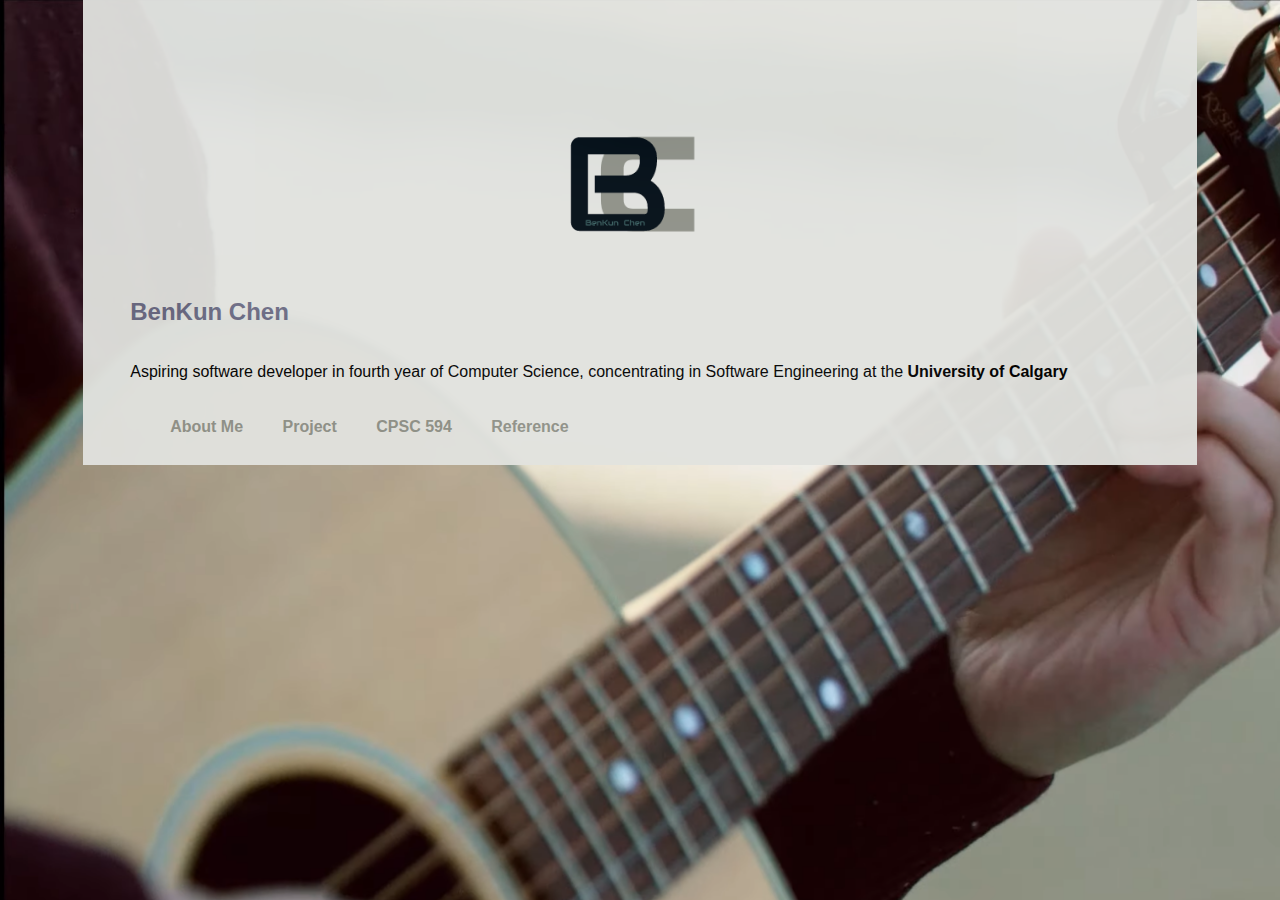
<file: index.htm>
<!DOCTYPE HTML>
<html lang="en">
    <head>
    <meta charset="utf-8">
    <meta name="description" content="A page for my personal online portfolio">
    <title>BenKun Chen</title>
    <link href="styles.css" rel="stylesheet" type="text/css">
    </head>
    
    <body>
    <p><img src="image/BC.png" alt="LOGO" class="center"></p>
    <h2>BenKun Chen</h2>
    <p>Aspiring software developer in fourth year of Computer Science, concentrating in Software Engineering at the <b>University of Calgary</b></p>
    <ul id="menu">
        <li><a href="aboutMe.htm" title="About me"><b>About Me</b></a></li>
        <li><a href="project.htm" title="Project"><b>Project</b></a></li>
        <li><a href="course.htm" title="Courses"><b>CPSC 594</b></a></li>
        <li><a href="reference.htm" title="Reference"><b>Reference</b></a></li>
    </ul>
        
    <script src="https://platform.linkedin.com/in.js" type="text/javascript">lang: en_US</script>
    <script type="IN/Share" data-url="https://www.linkedin.com"></script>
    
    
    
    </body>

</html>
</file>
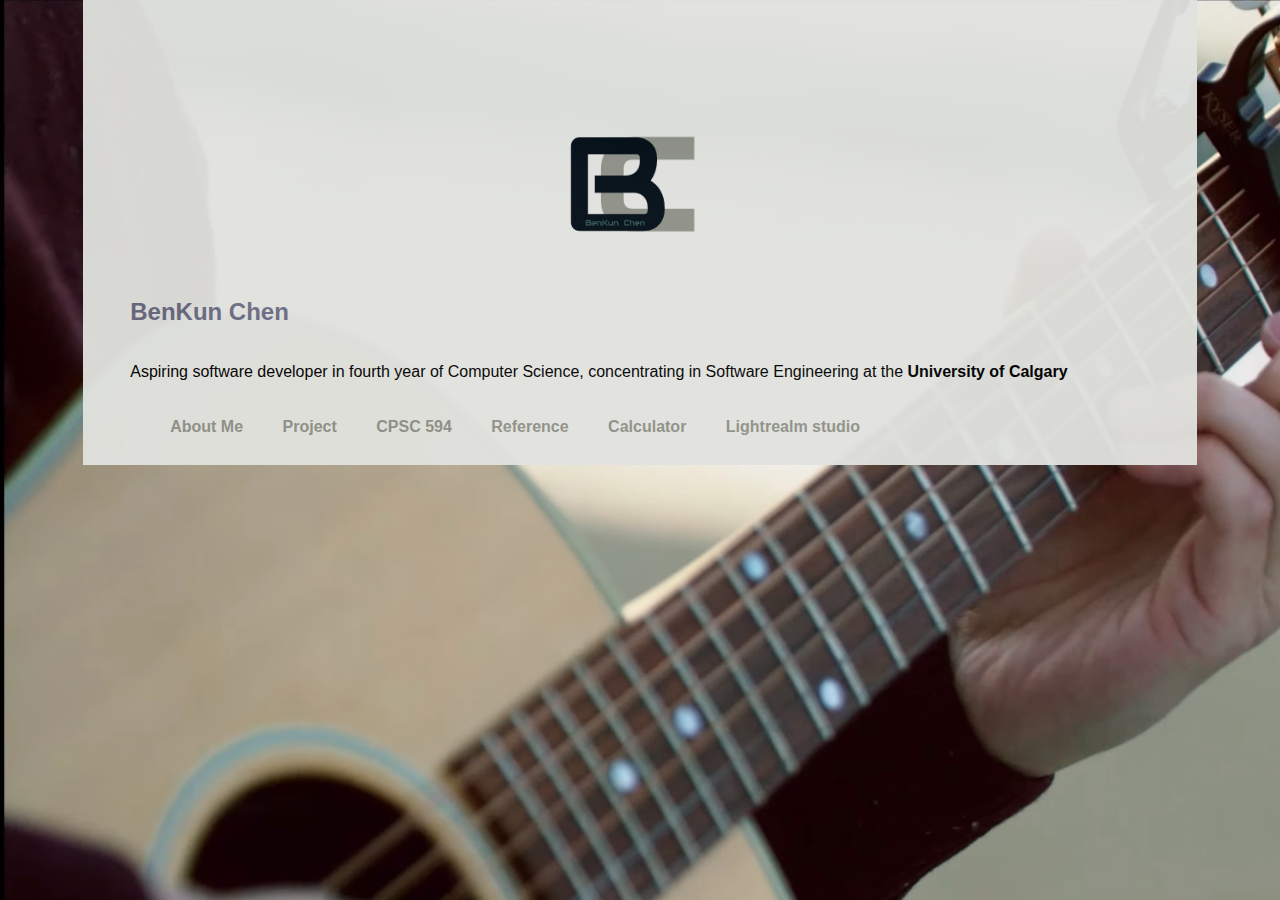
<file: index.html>
<!DOCTYPE HTML>
<html lang="en">
    <head>
    <meta charset="utf-8">
    <meta name="description" content="A page for my personal online portfolio">
    <title>BenKun Chen</title>
    <link rel="icon" type="image/png" href="image/titleLOGO.png" />
    <link href="styles.css" rel="stylesheet" type="text/css">
    </head>

    <body>
    <p><img src="image/BC.png" alt="LOGO" class="center"></p>
    <h2>BenKun Chen</h2>
    <p>Aspiring software developer in fourth year of Computer Science, concentrating in Software Engineering at the <b>University of Calgary</b></p>
    <ul id="menu">
        <li><a href="aboutMe.html" title="About me"><b>About Me</b></a></li>
        <li><a href="project.html" title="Project"><b>Project</b></a></li>
        <li><a href="course.html" title="Courses"><b>CPSC 594</b></a></li>
        <li><a href="reference.html" title="Reference"><b>Reference</b></a></li>
        <li><a href="calculator.html" title="calculator"><b>Calculator</b></a></li>
        <li><a href="lightrealm.html" title="Lightrealm"><b>Lightrealm studio</b></a></li>
    </ul>

    <script src="https://platform.linkedin.com/in.js" type="text/javascript">lang: en_US</script>
    <script type="IN/Share" data-url="https://softMonkeys.github.io"></script>

    <div id="fb-root"></div>
    <script>(function(d, s, id) {
      var js, fjs = d.getElementsByTagName(s)[0];
      if (d.getElementById(id)) return;
      js = d.createElement(s); js.id = id;
      js.src = 'https://connect.facebook.net/en_GB/sdk.js#xfbml=1&version=v3.2';
      fjs.parentNode.insertBefore(js, fjs);
    }(document, 'script', 'facebook-jssdk'));</script>
    <div class="fb-like" data-href="https:softMonkeys.github.io" data-layout="standard" data-action="like" data-size="small" data-show-faces="true" data-share="true"></div>



    </body>

</html>
</file>
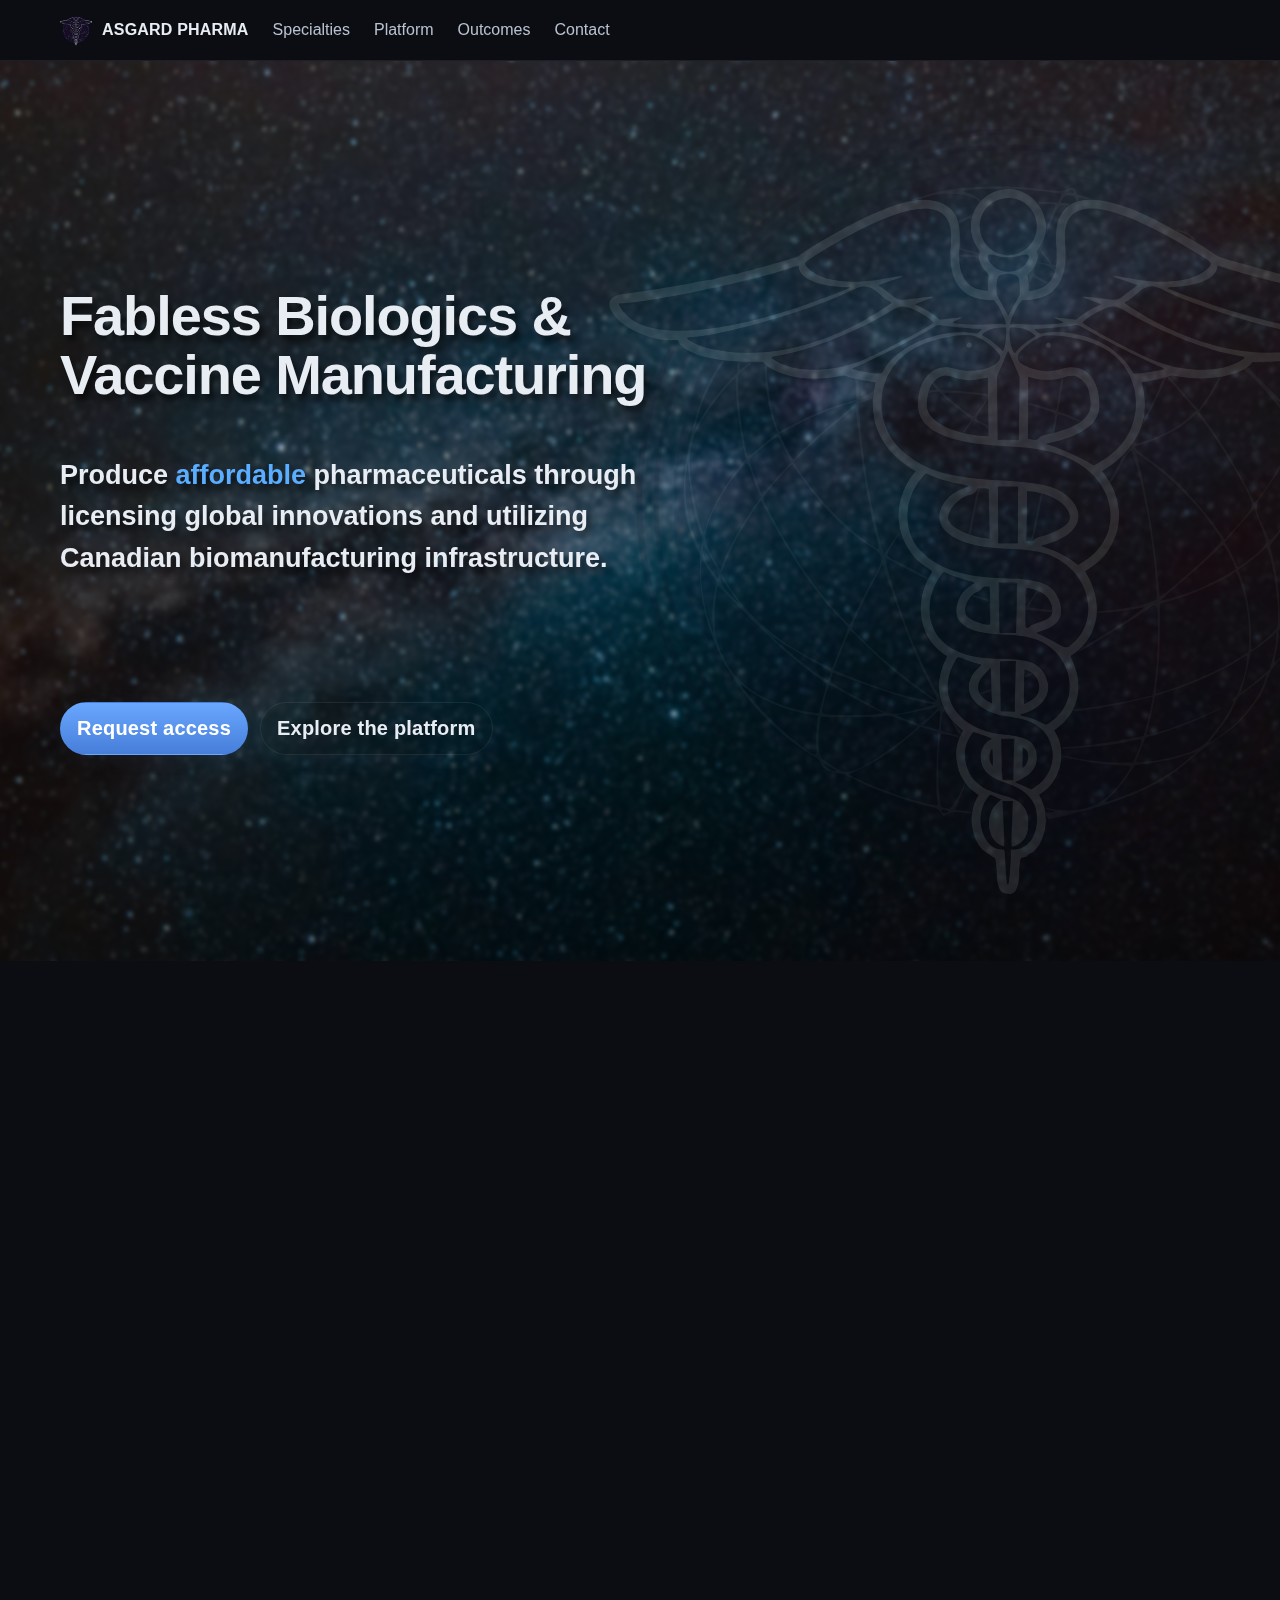
<file: asgardPharma.html>
<!DOCTYPE html>
<html lang="en">
  <head>
    <meta charset="utf-8" />
    <meta
      name="viewport"
      content="width=device-width, initial-scale=1"
    />
    <title>ASGARD PHARMA</title>
    <meta
      name="description"
      content="Fabless Biologics & Vaccine Manufacturing"
    />
    <link
      rel="icon"
      href="img/logo.svg"
    />
    <link
      rel="preconnect"
      href="https://fonts.gstatic.com"
      crossorigin
    />
    <link
      href="https://fonts.googleapis.com/css2?family=Inter:wght@400;500;600;700;800&display=swap"
      rel="stylesheet"
    />
    <link
      rel="stylesheet"
      href="css/asPharmaStyles.css"
    />
  </head>

  <body>
    <!-- Header -->
    <header class="site-header">
      <div class="container header__inner">
        <a
          class="brand"
          href="/"
        >
          <img
            src="img/logo.svg"
            alt="ASGARD PHARMA"
            class="brand__logo"
          />
          <span class="brand__name">ASGARD PHARMA</span>
        </a>

        <!-- Mobile nav toggle (no JS) -->
        <input
          type="checkbox"
          id="nav-toggle"
          class="nav-toggle"
          aria-label="Toggle navigation"
        />
        <label
          class="nav-toggle__btn"
          for="nav-toggle"
          aria-hidden="true"
        >
          <span></span><span></span><span></span>
        </label>

        <nav class="nav">
          <ul class="nav__list">
            <li><a href="#specialties">Specialties</a></li>
            <li><a href="#features">Platform</a></li>
            <li><a href="#proof">Outcomes</a></li>
            <li><a href="#contact">Contact</a></li>
          </ul>
          <!-- <div class="nav__cta">
            <a
              class="btn btn--ghost"
              href="#demo"
              >Book a demo</a
            >
            <a
              class="btn btn--primary"
              href="#contact"
              >Get started</a
            >
          </div> -->
        </nav>
      </div>
    </header>

    <!-- Hero -->
    <section class="hero">
      <div class="container hero__inner">
        <div class="hero__copy">
          <h1>Fabless Biologics & Vaccine Manufacturing</h1>
          <p class="lead">
            Produce <span class="highlight">affordable</span> pharmaceuticals through licensing global innovations and
            utilizing Canadian biomanufacturing infrastructure.
          </p>
          <div class="hero__actions">
            <a
              class="btn btn--primary"
              href="#contact"
              >Request access</a
            >
            <a
              class="btn btn--ghost"
              href="#features"
              >Explore the platform</a
            >
          </div>
        </div>
      </div>
    </section>

    <!-- Our Mission -->
    <section
      id="mission"
      class="section section--alt reveal"
    >
      <div class="container mission">
        <header class="section__head">
          <h2>About Us</h2>
          <p class="mission__text">
            Since 2024, Asgard Pharmaceuticals is a Canadian venture focused on licensing innovative vaccines and
            biologic therapeutics developed abroad, and bringing them to market in Canada. Our mission is to delivery
            affordable vaccines and biologics to Canadians by leveraging domestic manufacturing capabilities and AI
            systems.
            <br /><br />
            We aim to challenge the dominance of foreign multinationals and "Big Pharma" by reducing the burden of high
            cost vaccines on the taxpayer. The COVID-19 pandemic highlighted the decades-long decline in Canada's
            domestic biopharmaceutical capacity, creating a critical need to rebuild our national self-sufficiency in
            this vital sector. By reinvesting in Canada's national healthcare sovereignty, our vision is to become
            Canada's first agile, cost-efficient bridge for licensing, developing, and commercializing foreign
            intellectual property innovations.
          </p>
        </header>

        <div class="cards cards--grid-2">
          <article class="card">
            <h3 class="card__title">Affordability</h3>
            <p class="card__text">
              We aim to challenge the dominance of US
              <span class="highlight">"Big Pharma"</span>
              by reducing the burden of high cost vaccines & biologics on the Canadian taxpayer through leveraging
              domestic manufacturing capabilities.
            </p>
          </article>

          <article class="card">
            <h3 class="card__title">Our vision</h3>
            <p class="card__text">
              Become Canada's first agile, cost-efficient bridge for licensing, developing, and commercializing
              innovative foreign intellectual property in large molecule pharmaceuticals.
            </p>
          </article>
        </div>
      </div>
    </section>

    <!-- History -->
    <section
      id="history"
      class="section section--alt reveal histy-section"
    >
      <div class="container">
        <header class="section__head">
          <h2>History</h2>
          <p>Canada was <strong class="highlight">once a leader</strong> in public vaccine manufacturing</p>
        </header>
        <div class="history">
          <!-- Left: Text -->
          <div class="history__content">
            <ul class="history__points">
              <li>
                <span class="bullet">➤</span>
                In 1914, Connaught Labs produced antitoxins as a
                <strong class="highlight">public, not-for-profit institute</strong>
                tied to the University of Toronto
              </li>
              <li>
                <span class="bullet">➤</span>
                But by the 1990s,
                <strong class="highlight">privatization and foreign acquisitions</strong>
                (Connaught → Sanofi, Armand Frappier → GSK) dismantled our domestic capacity, leaving Canada
                <strong class="highlight">exposed</strong>
                during COVID 19
              </li>
              <li>
                <span class="bullet">➤</span>
                In response, the federal government invested $1.2B in the Biologics Manufacturing Centre (BMC) — which
                today
                <strong class="highlight">exposed</strong>
                , with only one confirmed partner
              </li>
            </ul>
          </div>

          <!-- Right: Images -->
          <div class="history__gallery">
            <div class="history__grid">
              <img
                src="img/history/history1.png"
                alt="History 1"
              />

              <img
                src="img/history/history3.png"
                alt="History 3"
              />
              <img
                src="img/history/history4.png"
                alt="History 4"
              />
              <img
                src="img/history/history2.png"
                alt="History 2"
              />
            </div>
          </div>
        </div>
      </div>
    </section>

    <!-- Problems highlights -->
    <section
      id="problemsAndSolution"
      class="section section--alt reveal"
    >
      <div class="container">
        <header class="section__head">
          <h2>Problem</h2>
          <p>Essential medicines in Canada are expensive, delayed, and dangerously dependent on foreign control.</p>
        </header>

        <div class="featuresFour">
          <div class="flip-card featureProblem">
            <div class="flip-card-inner">
              <div class="flip-card-front">
                <!-- Front content here -->
                <h3>Cost</h3>
              </div>
              <div class="flip-card-back">
                <!-- Back content here -->
                <p>
                  Even with public and private coverage, patients still pay high out-of-pocket costs—while taxpayers
                  foot inflated bills driven by pharma pricing power.
                </p>
              </div>
            </div>
          </div>

          <div class="flip-card featureProblem">
            <div class="flip-card-inner">
              <div class="flip-card-front">
                <!-- Front content here -->
                <h3>Fragile Health Sovereignty</h3>
              </div>
              <div class="flip-card-back">
                <!-- Back content here -->
                <p>Canada relies on foreign pharma giants, with little control over supply, pricing, or production.</p>
              </div>
            </div>
          </div>

          <div class="flip-card featureProblem">
            <div class="flip-card-inner">
              <div class="flip-card-front">
                <!-- Front content here -->
                <h3>Vulnerable Supply Chains</h3>
              </div>
              <div class="flip-card-back">
                <!-- Back content here -->
                <p>
                  Pandemics and geopolitics have exposed our inability to produce critical medicines when it matters
                  most.
                </p>
              </div>
            </div>
          </div>

          <div class="flip-card featureProblem">
            <div class="flip-card-inner">
              <div class="flip-card-front">
                <!-- Front content here -->
                <h3>Innovation Bottleneck</h3>
              </div>
              <div class="flip-card-back">
                <!-- Back content here -->
                <p>
                  Cutting-edge therapies abroad are delayed or unavailable in Canada due to lack of domestic licensing
                  and trial pathways.
                </p>
              </div>
            </div>
          </div>
        </div>

        <br />
        <br />

        <header class="section__head">
          <h2>Solution</h2>
        </header>

        <div class="featuresFour">
          <div class="flip-card featureSolution">
            <div class="flip-card-inner">
              <div class="flip-card-front">
                <!-- Front content here -->
                <h3>Rebuild Domestic Biotech</h3>
              </div>
              <div class="flip-card-back">
                <!-- Back content here -->
                <p>
                  License late-phase global innovations and invest in Canadian-led development and commercialization,
                  building a resilient domestic pipeline.
                </p>
              </div>
            </div>
          </div>

          <div class="flip-card featureSolution">
            <div class="flip-card-inner">
              <div class="flip-card-front">
                <!-- Front content here -->
                <h3>Deploy Idle Capacity</h3>
              </div>
              <div class="flip-card-back">
                <!-- Back content here -->
                <p>Facilities like the Biologics Manufacturing Centre (BMC) represent untapped national capacity.</p>
              </div>
            </div>
          </div>

          <div class="flip-card featureSolution">
            <div class="flip-card-inner">
              <div class="flip-card-front">
                <!-- Front content here -->
                <h3>Slash Patient & Public Costs</h3>
              </div>
              <div class="flip-card-back">
                <!-- Back content here -->
                <p>
                  Avoid traditional R&D overhead and global distribution markups to offer affordable, locally made
                  biologics for both patients and healthcare systems.
                </p>
              </div>
            </div>
          </div>

          <div class="flip-card featureSolution">
            <div class="flip-card-inner">
              <div class="flip-card-front">
                <!-- Front content here -->
                <h3>Eliminate Price Gouging</h3>
              </div>
              <div class="flip-card-back">
                <!-- Back content here -->
                <p>
                  Minimizing cost allows minimizing excessive markups to patients while still offering high-quality
                  medicines.
                </p>
              </div>
            </div>
          </div>
        </div>
      </div>
    </section>

    <!-- Core Values -->
    <section
      id="core-values"
      class="section section--alt reveal core-values"
    >
      <div class="container core-values__inner">
        <div class="proof__stat">
          <div class="stat__value">Core Values</div>
          <div class="stat__label">
            deliberately rejecting the gatekeeping of life-saving therapies seen in traditional pharma.
          </div>
        </div>

        <div>
          <div>
            <p>
              If drug development is supported by taxpayer dollars, then the
              <span class="highlight">public deserves access</span> to its rewards—not just private shareholders.
            </p>
            <p>We believe that <span class="highlight">public funding should yield public returns.</span></p>
            <p>
              We believe in a resilient, self-sufficient Canadian pharmaceutical system,
              <span class="highlight">free of foreign interference</span>, ready for pandemics and supply chain shocks.
            </p>
          </div>
        </div>
      </div>
    </section>

    <!-- Outcomes / proof -->
    <section
      id="proof"
      class="section section--alt reveal"
    >
      <div class="container proof">
        <div class="proof__stat">
          <div class="stat__value">-32%</div>
          <div class="stat__label">no-show rate</div>
        </div>
        <div class="proof__stat">
          <div class="stat__value">+18%</div>
          <div class="stat__label">throughput</div>
        </div>
        <div class="proof__stat">
          <div class="stat__value">95%</div>
          <div class="stat__label">patient satisfaction</div>
        </div>
      </div>
    </section>

    <!-- CTA -->
    <section
      id="demo"
      class="cta reveal"
    >
      <div class="container cta__inner">
        <h2>See it in action</h2>
        <p>Get a personalized walkthrough for your specialty.</p>
        <a
          class="btn btn--primary btn--lg"
          href="#contact"
          >Book a demo</a
        >
      </div>
    </section>

    <!-- Footer -->
    <footer class="site-footer reveal">
      <div class="container footer__grid">
        <div class="footer__brand">
          <img
            src="img/logo.svg"
            alt=""
            class="brand__logo brand__logo--sm"
          />
          <p>Employing Domestic Supply Chains to Build Healthcare Resilience</p>
        </div>
        <nav class="footer__nav">
          <h4>Product</h4>
          <ul>
            <li><a href="#features">Platform</a></li>
            <li><a href="#specialties">Specialties</a></li>
            <li><a href="#proof">Outcomes</a></li>
          </ul>
        </nav>
        <nav class="footer__nav">
          <h4>Company</h4>
          <ul>
            <li><a href="#contact">Contact</a></li>
            <li><a href="#">Careers</a></li>
            <li><a href="#">Security</a></li>
          </ul>
        </nav>
        <div class="footer__cta">
          <h4>Stay in the loop</h4>
          <form
            class="form"
            action="#"
            method="post"
          >
            <label
              class="sr-only"
              for="email"
              >Email</label
            >
            <input
              id="email"
              type="email"
              placeholder="you@clinic.com"
              required
            />
            <button
              class="btn btn--primary"
              type="submit"
            >
              Subscribe
            </button>
          </form>
        </div>
      </div>
      <div class="container footer__legal">
        <p>© <span id="year"></span> ASGARD PHARMA. All rights reserved.</p>
        <ul class="legal__links">
          <li><a href="#">Privacy</a></li>
          <li><a href="#">Terms</a></li>
          <li><a href="#">Accessibility</a></li>
        </ul>
      </div>
    </footer>

    <script src="js/main.js"></script>
  </body>
</html>
</file>
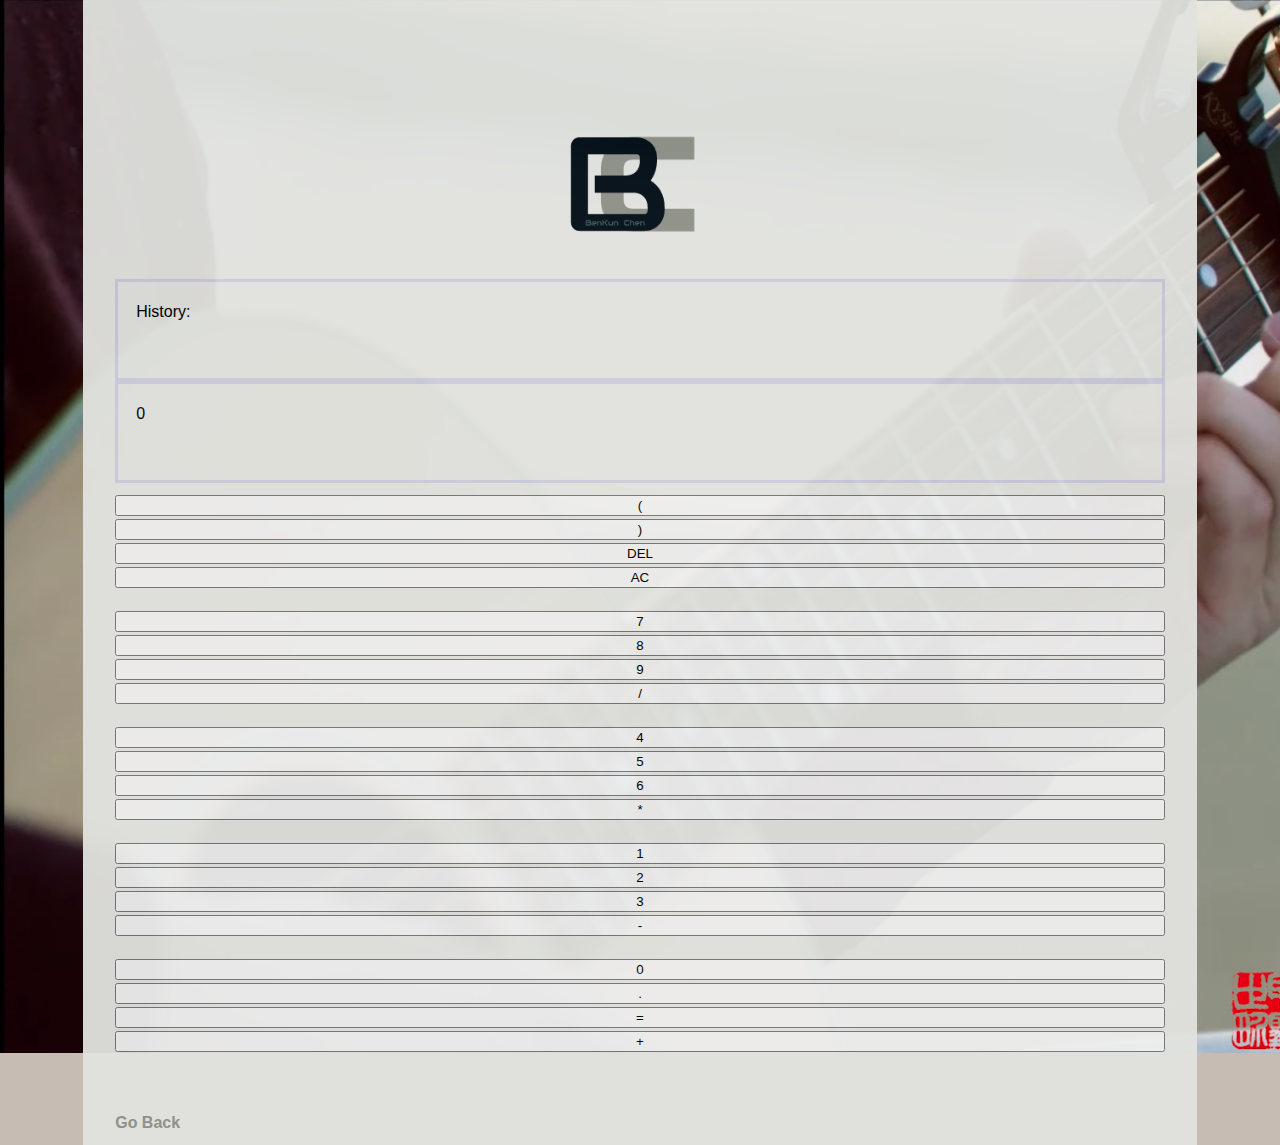
<file: calculator.html>
<!doctype html>
<html lang="en">
  <head>
    <meta name="description" content="A page for my online calculator">
    <!-- Required meta tags -->
    <meta charset="utf-8">
    <meta name="viewport" content="width=device-width, initial-scale=1, shrink-to-fit=no">

    <!-- Bootstrap CSS -->
    <link rel="stylesheet" href="https://stackpath.bootstrapcdn.com/bootstrap/4.2.1/css/bootstrap.min.css" integrity="sha384-GJzZqFGwb1QTTN6wy59ffF1BuGJpLSa9DkKMp0DgiMDm4iYMj70gZWKYbI706tWS" crossorigin="anonymous">

    <title>Calculator</title>
    <link rel="icon" type="image/png" href="image/titleLOGO.png" />

    <link href="styles.css" rel="stylesheet" type="text/css">

  </head>
    
  <body>
    <p><img src="image/BC.png" alt="LOGO" class="center"></p>
      
    <div class="container">
   
        
        <div class="row" id="history">History: </div>
        <div class="row" id="display_results">0</div>
        
        <div class="row">
            <div class="col-3 number" id="leftBracket"><button type="button" class="btn btn-secondary">(</button></div>
            <div class="col-3 number" id="rightBracket"><button type="button" class="btn btn-secondary">)</button></div>
            <div class="col-3 operator" id="delete"><button type="button" class="btn btn-dark">DEL</button></div>
            <div class="col-3 operator" id="clear"><button type="button" class="btn btn-secondary">AC</button></div>
        </div>
        
        <div class="row">
            <div class="col-3 number" id="seven"><button type="button" class="btn btn-light">7</button></div>
            <div class="col-3 number" id="eight"><button type="button" class="btn btn-light">8</button></div>
            <div class="col-3 number" id="nine"><button type="button" class="btn btn-light">9</button></div>
            <div class="col-3 operator" id="div"><button type="button" class="btn btn-secondary">/</button></div>
        </div>

        <div class="row">
            <div class="col-3 number" id="four"><button type="button" class="btn btn-light">4</button></div>
            <div class="col-3 number" id="five"><button type="button" class="btn btn-light">5</button></div>
            <div class="col-3 number" id="six"><button type="button" class="btn btn-light">6</button></div>
            <div class="col-3 operator" id="mul"><button type="button" class="btn btn-secondary">*</button></div>
        </div>
        
        <div class="row">
            <div class="col-3 number" id="one"><button type="button" class="btn btn-light">1</button></div>
            <div class="col-3 number" id="two"><button type="button" class="btn btn-light">2</button></div>
            <div class="col-3 number" id="three"><button type="button" class="btn btn-light">3</button></div>
            <div class="col-3 operator" id="sub"><button type="button" class="btn btn-secondary">-</button></div>
        </div>
        
        <div class="row">
            <div class="col-3 number" id="zero"><button type="button" class="btn btn-light">0</button></div>
            <div class="col-3" id="decimal"><button type="button" class="btn btn-light">.</button></div>
            <div class="col-3 operator" id="equal"><button type="button" class="btn btn-primary">=</button></div>
            <div class="col-3 operator" id="add"><button type="button" class="btn btn-secondary">+</button></div>
        </div>

    </div>
      
    <a href="index.html" title="Intro"><br /><br /><b>Go Back</b></a>
    
      

    
      

    <!-- Optional JavaScript -->
    <!-- jQuery first, then Popper.js, then Bootstrap JS -->
    <script src="https://code.jquery.com/jquery-3.3.1.slim.min.js" integrity="sha384-q8i/X+965DzO0rT7abK41JStQIAqVgRVzpbzo5smXKp4YfRvH+8abtTE1Pi6jizo" crossorigin="anonymous"></script>
    <script src="https://cdnjs.cloudflare.com/ajax/libs/popper.js/1.14.6/umd/popper.min.js" integrity="sha384-wHAiFfRlMFy6i5SRaxvfOCifBUQy1xHdJ/yoi7FRNXMRBu5WHdZYu1hA6ZOblgut" crossorigin="anonymous"></script>
    <script src="https://stackpath.bootstrapcdn.com/bootstrap/4.2.1/js/bootstrap.min.js" integrity="sha384-B0UglyR+jN6CkvvICOB2joaf5I4l3gm9GU6Hc1og6Ls7i6U/mkkaduKaBhlAXv9k" crossorigin="anonymous"></script>
    
    <script src="eventProcessor.js"></script>
      
      
    
  </body>
</html>
</file>
<file: styles.css>
html, body {
    background-color: #C6BCB3;
    background-image: url(image/guitar.png);
    background-size: 2500px;
    background-repeat: no-repeat;
    margin: auto;
}

#aboutMe {
    background-color: #636357;
    background-image: url(image/ocean.png);
    background-size: auto;
    background-repeat: no-repeat;
    margin: auto;
}

#guitarVideo {
    padding: inherit;
}

#menu li {
    list-style: none;
    display: inline;
    padding-right: 20px;
}

#description {
    font-size: 15px;
    margin-top: auto;
}

#mario {
    height: 24px;
}

#android {
    height: 30px;
}

#engineering {
    height: 190px
}


#display_results{
    border: 3px solid #ccd;
    padding: 18px;
    height: 60px;
}

#history{
    border: 3px solid #ccd;
    padding: 18px;
    height: 60px;
}

.container{
    width: 100%;
}

.row{
    padding-bottom: 10px;
    padding-top: 10px;
}

button{
    width: 100%;
}

h1, h2, h3, h4, h5, h6, p {
    margin: auto;
    padding: 15px;
}

h1, h2, h3, h4, h5, h6 {
    padding: 15px;
    color: rgb(107, 107, 132);
}

a {
	color: #8E9087;
    text-decoration: none;
    padding-left: 15px;
}
a:hover {
	color: #5D4E39;
}

body {
    font-family: Verdana, Geneva, sans-serif;
    font-size: 100%;
    width: 82%;
    margin-right: auto;
    margin-left: auto;
    padding: 0% 2.5% 0%;
    background: #E2E3DF;
    opacity: 0.95;
    line-height: 1.5;
    padding-bottom: 10px;
}

.center {
    display: block;
    margin-left: auto;
    margin-right: auto;
    margin-bottom: -50px;
    width: 50%;
    align-content: flex-end;
}

table {
    width: 100%
}

table, td, th {
    border: 1px solid #100;
    border-collapse: collapse
}

td {
    padding: 10px;
}
</file>
<file: css/asPharmaStyles.css>
/* ====== Design tokens ====== */
:root {
  --bg: #0b0d13;
  --bg-alt: #0f1219;
  --card: #121624;
  --text: #e8ecf3;
  --muted: #b9c2d0;
  --brand: #6aa7ff;
  --brand-2: #9ef3d6;
  --accent: #b69cff;

  --border: rgba(255, 255, 255, 0.08);
  --shadow: 0 10px 30px rgba(0, 0, 0, 0.35);

  --radius: 16px;
  --radius-lg: 24px;
  --container: 1160px;
  --gap: 24px;
  --card-default-color: #2f5074;
}

*,
*::before,
*::after {
  box-sizing: border-box;
}

html,
body {
  padding: 0;
  margin: 0;
  background: radial-gradient(1200px 600px at 80% -20%, rgba(106, 167, 255, 0.15), transparent 60%),
    radial-gradient(1000px 700px at 0% -10%, rgba(158, 243, 214, 0.12), transparent 60%), var(--bg);
  color: var(--text);
  font-family: "Helvetica Neue", Helvetica, "Inter", system-ui, -apple-system, "Segoe UI", Roboto, Arial, "Noto Sans",
    "Apple Color Emoji", "Segoe UI Emoji", sans-serif;
  line-height: 1.55;
  -webkit-font-smoothing: antialiased;
  text-rendering: optimizeLegibility;
}

.highlight {
  color: #5badff; /* light yellow */
  font-weight: 700; /* optional, makes it pop */
}

img {
  max-width: 100%;
  display: block;
}

/* ====== Layout helpers ====== */
.container {
  width: min(100% - 32px, var(--container));
  margin-inline: auto;
}

.section {
  padding: 80px 0;
}
.section p {
  font-size: 20px;
  font-weight: bold;
}
.section--alt {
  background: linear-gradient(180deg, rgba(255, 255, 255, 0.02), rgba(255, 255, 255, 0));
}

/* ====== Header ====== */
.site-header {
  position: sticky;
  top: 0;
  z-index: 50;
  backdrop-filter: saturate(150%) blur(10px);
  background: rgba(11, 13, 19, 0.6);
  border-bottom: 1px solid var(--border);
}
.header__inner {
  display: grid;
  grid-template-columns: auto 1fr;
  align-items: center;
  gap: var(--gap);
  padding: 14px 0;
}

.brand {
  display: inline-flex;
  align-items: center;
  gap: 10px;
  text-decoration: none;
  color: var(--text);
}
.brand__logo {
  width: 32px;
  height: 32px;
}
.brand__logo--sm {
  width: 28px;
  height: 28px;
  opacity: 0.9;
}
.brand__name {
  font-weight: 700;
  letter-spacing: 0.2px;
}

/* Nav */
.nav-toggle {
  display: none;
}
.nav-toggle__btn {
  justify-self: end;
  width: 40px;
  height: 36px;
  display: none;
  cursor: pointer;
}
.nav-toggle__btn span {
  display: block;
  height: 2px;
  background: var(--text);
  margin: 7px 0;
  transition: transform 0.2s ease, opacity 0.2s ease;
}
.nav {
  display: flex;
  align-items: center;
  justify-content: space-between;
  gap: 28px;
}
.nav__list {
  list-style: none;
  display: flex;
  gap: 24px;
  padding: 0;
  margin: 0;
}
.nav__list a {
  color: var(--muted);
  text-decoration: none;
  font-weight: 500;
  font-size: 16px;
}
.nav__list a:hover {
  color: var(--text);
}
.nav__cta {
  display: flex;
  gap: 10px;
}

/* ====== Buttons & forms ====== */
.btn {
  display: inline-flex;
  align-items: center;
  justify-content: center;
  padding: 10px 16px;
  border-radius: 999px;
  text-decoration: none;
  border: 1px solid transparent;
  font-weight: 600;
  letter-spacing: 0.2px;
  font-size: 20px;
  transition: transform 0.05s ease, box-shadow 0.15s ease, background 0.15s ease, color 0.15s ease;
  box-shadow: 0 4px 22px rgba(106, 167, 255, 0.06);
}
.btn:active {
  transform: translateY(1px);
}
.btn--primary {
  background: linear-gradient(180deg, var(--brand), #467ed9);
  color: #fff;
}
.btn--primary:hover {
  filter: brightness(1.05);
}
.btn--ghost {
  background: transparent;
  color: var(--text);
  border-color: var(--border);
}
.btn--ghost:hover {
  background: rgba(255, 255, 255, 0.05);
}
.btn--lg {
  padding: 14px 22px;
}

/* ====== Hero ====== */
.hero {
  min-height: 100vh;
  display: flex;
  align-items: center;
  padding: 80px 0 40px;
}
.hero__inner {
  display: grid;
  gap: 40px;
  grid-template-columns: 1.1fr 0.9fr;
  align-items: center;
}
.hero h1 {
  font-size: clamp(42px, 5vw, 56px);
  line-height: 1.05;
  letter-spacing: -0.02em;
  margin: 0 0 12px 0;
  text-shadow: 4px 6px 6px rgba(0, 0, 0, 0.6); /* offset-x, offset-y, blur, color */
}
.lead {
  margin: 50px 0 122px 0;
  font-size: 27px;
  max-width: 58ch;
  text-shadow: 4px 6px 6px rgba(0, 0, 0, 0.6); /* offset-x, offset-y, blur, color */
  font-weight: bold;
}
.hero__actions {
  margin-top: 20px;
  display: flex;
  gap: 12px;
}
.hero__badges {
  margin: 16px 0 0;
  padding: 0;
  list-style: none;
  display: flex;
  gap: 16px;
  color: var(--muted);
  font-size: 14px;
}
.hero__media {
  background: linear-gradient(180deg, rgba(182, 156, 255, 0.12), rgba(106, 167, 255, 0.06));
  border: 1px solid var(--border);
  border-radius: var(--radius-lg);
  padding: 18px;
  box-shadow: var(--shadow);
}

/* ====== Cards / specialties ====== */
.section__head {
  text-align: left;
  margin-bottom: 36px;
}
.section__head h2 {
  font-size: clamp(34px, 3.5vw, 46px);
  margin: 0 0 8px;
}
.section__head p {
  font-size: 20px;
  margin: 0 0 8px;
}

.cards {
  display: grid;
  gap: 16px;
}
.cards--grid-3 {
  grid-template-columns: repeat(3, minmax(0, 1fr));
}
.cards--grid-2 {
  grid-template-columns: repeat(2, minmax(0, 1fr));
}
.card {
  background: var(--card);
  border: 1px solid var(--border);
  border-radius: var(--radius);
  padding: 20px;
  display: grid;
  align-content: start;
  gap: 10px;
  transition: transform 0.1s ease, border-color 0.15s ease, box-shadow 0.15s ease;
}
.card:hover {
  transform: translateY(-2px);
  border-color: rgba(255, 255, 255, 0.16);
  box-shadow: var(--shadow);
}
.card__title {
  margin: 6px 0 0;
  font-size: 30px;
}
.card__text {
  margin: 0;
  font-size: 20px;
}
.card__link {
  margin-top: 4px;
  font-weight: 600;
  font-size: 20px;
  color: var(--brand);
  text-decoration: none;
  width: fit-content;
  border-bottom: 1px dashed rgba(106, 167, 255, 0.5);
}
.card__link:hover {
  border-bottom-style: solid;
}

/* ====== Features ====== */
.features {
  display: grid;
  gap: 16px;
  grid-template-columns: repeat(3, minmax(0, 1fr));
}

/* Default: Desktop */
.featuresFour {
  display: grid;
  gap: 16px;
  grid-template-columns: repeat(4, minmax(0, 1fr));
}

/* Tablet */
@media (max-width: 900px) {
  .featuresFour {
    grid-template-columns: repeat(2, minmax(0, 1fr));
  }
}

/* Mobile */
@media (max-width: 480px) {
  .featuresFour {
    grid-template-columns: 1fr;
  }
}
.featureProblem h3 {
  font-size: 25px;
}
.featureSolution h3 {
  font-size: 25px;
}
.featureSolution .flip-card-front {
  --card-default-color: #6b94b5;
}
.featureSolution .flip-card-back {
  --card-default-color: #6b94b5;
}
.feature h3 {
  margin: 0 0 8px;
  font-size: 20px;
}

/* ====== Proof / outcomes ====== */
.proof {
  display: grid;
  gap: 16px;
  grid-template-columns: repeat(3, minmax(0, 1fr));
  align-items: stretch;
}
.proof__stat {
  background: var(--card);
  border: 1px solid var(--border);
  border-radius: var(--radius);
  padding: 24px;
  text-align: center;
  font-size: 20px;
}
.stat__value {
  font-size: clamp(28px, 6vw, 48px);
  font-weight: 800;
  background: linear-gradient(90deg, var(--brand), var(--accent), var(--brand-2));
  -webkit-background-clip: text;
  background-clip: text;
  color: transparent;
}
.stat__label {
  letter-spacing: 0.3px;
  font-weight: bold;
}

/* ====== CTA ====== */
.cta {
  padding: 80px 0;
  background: linear-gradient(180deg, rgba(106, 167, 255, 0.1), rgba(158, 243, 214, 0.1));
  border-top: 1px solid var(--border);
  border-bottom: 1px solid var(--border);
}
.cta__inner {
  text-align: center;
  max-width: 720px;
  margin: 0 auto;
}
.cta__inner p {
  font-size: 20px;
  font-weight: bold;
}
.cta h2 {
  margin: 0 0 10px;
  font-size: clamp(24px, 4vw, 36px);
}
.cta p {
  margin: 0 0 18px;
}

/* ====== Footer ====== */
.site-footer {
  padding: 40px 0 20px;
  background: var(--bg-alt);
  border-top: 1px solid var(--border);
  font-size: 20px;
}
.footer__grid {
  display: grid;
  gap: 24px;
  grid-template-columns: 1.2fr 0.8fr 0.8fr 1.2fr;
  align-items: start;
}
.footer__nav h4 {
  margin: 0 0 8px;
  font-size: 24px;
  color: var(--text);
}
.footer__cta h4 {
  margin: 0 0 8px;
  font-size: 24px;
  color: var(--text);
}
.footer__nav ul {
  list-style: none;
  padding: 0;
  margin: 0;
  display: grid;
  gap: 6px;
}
.footer__nav a {
  color: var(--muted);
  text-decoration: none;
  font-size: 18px;
}
.footer__nav a:hover {
  color: var(--text);
}
.footer__legal {
  display: flex;
  align-items: center;
  justify-content: space-between;
  gap: 16px;
  margin-top: 24px;
  padding-top: 16px;
  border-top: 1px solid var(--border);
}
.legal__links {
  display: flex;
  gap: 16px;
  list-style: none;
  margin: 0;
  padding: 0;
}
.legal__links a {
  color: var(--muted);
  text-decoration: none;
  font-size: 18px;
}
.legal__links a:hover {
  color: var(--text);
}

/* ====== Forms ====== */
.form {
  display: flex;
  gap: 8px;
}
.form input[type="email"] {
  flex: 1;
  background: #0b0f1a;
  color: var(--text);
  border: 1px solid var(--border);
  border-radius: 999px;
  padding: 10px 14px;
  outline: none;
}
.form input[type="email"]::placeholder {
  color: #7b8798;
  font-size: 20px;
}

/* ====== Responsive ====== */
@media (max-width: 1000px) {
  .hero__inner {
    grid-template-columns: 1fr;
  }
  .features,
  .cards--grid-3,
  .proof {
    grid-template-columns: 1fr 1fr;
  }
  .footer__grid {
    grid-template-columns: 1fr 1fr;
  }
}

@media (max-width: 720px) {
  .nav-toggle__btn {
    display: inline-block;
  }
  .nav {
    position: absolute;
    inset: 60px 0 auto 0;
    background: rgba(11, 13, 19, 0.95);
    border-bottom: 1px solid var(--border);
    display: grid;
    gap: 16px;
    padding: 16px;
    transform-origin: top center;
    transform: scaleY(0);
    opacity: 0;
    pointer-events: none;
    transition: transform 0.15s ease, opacity 0.15s ease;
  }
  .nav__list {
    flex-direction: column;
  }
  .nav__cta {
    flex-direction: column;
  }
  .header__inner {
    grid-template-columns: 1fr auto;
  }
  .nav-toggle:checked ~ .nav {
    transform: scaleY(1);
    opacity: 1;
    pointer-events: auto;
  }
  .nav-toggle:checked + .nav-toggle__btn span:nth-child(1) {
    transform: translateY(9px) rotate(45deg);
  }
  .nav-toggle:checked + .nav-toggle__btn span:nth-child(2) {
    opacity: 0;
  }
  .nav-toggle:checked + .nav-toggle__btn span:nth-child(3) {
    transform: translateY(-9px) rotate(-45deg);
  }

  .hero {
    padding-top: 56px;
  }
  .features,
  .cards--grid-3,
  .proof {
    grid-template-columns: 1fr;
  }
  .footer__grid {
    grid-template-columns: 1fr;
  }
}

/* ====== Accessibility helpers ====== */
.sr-only {
  position: absolute;
  width: 1px;
  height: 1px;
  padding: 0;
  margin: -1px;
  overflow: hidden;
  clip: rect(0, 0, 0, 0);
  border: 0;
}

/* ===== Scroll reveal animation ===== */
.reveal {
  opacity: 0;
  transform: translateY(40px);
  transition: opacity 1s ease-out, transform 0.8s ease-out;
  will-change: opacity, transform;
}

.reveal.active {
  opacity: 1;
  transform: translateY(0);
}

.hero {
  background: linear-gradient(rgba(0, 0, 0, 0.2), rgba(0, 0, 0, 0.5)), url("../img/galaxy.jpg") center/cover no-repeat;
  position: relative;
  color: var(--text);
  position: relative;
  padding: 100px 0 80px;
  overflow: hidden;
}

/* Optional: add a dark overlay for better text contrast */
.hero::before {
  content: "";
  position: absolute;
  top: 0;
  left: 0;
  width: 100%;
  height: 100%;
  background: inherit; /* copy background */
  background-size: cover;
  filter: blur(2px);
  transform: scale(1.1); /* prevents edge clipping */
  z-index: 0;
}

.hero > * {
  position: relative;
  z-index: 1; /* keep text above blur */
}

/* Ensure content sits above overlay */
.hero__inner {
  position: relative;
  z-index: 1;
}

/* SVG logo as background decoration */
.hero::after {
  content: "";
  position: absolute;
  right: -10%; /* push a bit off screen */
  top: 50%;
  transform: translateY(-50%);
  width: 800px; /* make it huge */
  height: 800px;
  background: url("../img/logo.svg") no-repeat center/contain;
  opacity: 0.1; /* subtle watermark effect */
  pointer-events: none; /* don’t block clicks */
  z-index: 0;
}

/* ===== History Layout ===== */
.history {
  display: grid;
  grid-template-columns: 1fr 1fr; /* text smaller, images bigger */
  gap: 40px;
  align-items: start;
}

.histy-section {
  background: #000; /* black background like your slide */
  color: #fff;
  position: relative;
  overflow: hidden;
}

/* Background map (optional) */
.histy-section::before {
  content: "";
  background: url("../image/drug.png") no-repeat center center;
  background-size: cover;
  position: absolute;
  top: 0;
  left: 0;
  right: 0;
  bottom: 0;
  z-index: 0;
  filter: blur(6px);
}

.histy-section > * {
  position: relative;
  z-index: 1;
}

.history__content h2 {
  font-size: 2.5rem;
  margin-bottom: 20px;
}

.history__points {
  list-style: none;
  padding: 0;
}

.history__points li {
  margin-bottom: 1.5em;
  font-size: 20px;
  font-weight: bold; 
  line-height: 1.6;
  color: var(--text);
}

.history__points .highlight {
  color: #5badff; /* light green highlight */
  font-weight: 600;
}

.bullet {
  margin-right: 8px;
}

/* ===== Right-side 2x2 Image Grid ===== */
.history__grid {
  display: grid;
  grid-template-columns: repeat(2, 1fr);
  gap: 10px;
}

.history__grid img {
  width: 95%;
  height: auto;
  border-radius: 8px;
  object-fit: cover;
  box-shadow: 0 4px 8px rgba(0, 0, 0, 0.15);
}

/* Responsive: stack images under text on small screens */
@media (max-width: 900px) {
  .history {
    grid-template-columns: 1fr; /* stack */
  }
  .history__grid {
    grid-template-columns: 1fr 1fr;
  }
}

/* Core Values Section */
.core-values {
  background: #000; /* black background like your slide */
  color: #fff;
  position: relative;
  overflow: hidden;
}

.core-values__inner {
  display: grid;
  grid-template-columns: 1.5fr 2fr;
  gap: 40px;
  align-items: center;
  position: relative;
}

/* Background map (optional) */
.core-values::before {
  content: "";
  background: url("../image/canada.png") no-repeat center center;
  background-size: cover;
  opacity: 0.5; /* faint like your slide */
  position: absolute;
  top: 0;
  left: 0;
  right: 0;
  bottom: 0;
  z-index: 0;
}


/* Flip card container */
.flip-card {
  perspective: 1200px;
  position: relative;
  width: 100%;
  height: 100%;
  min-height: 220px;
  cursor: pointer;
  background: none;
  border: none;
  box-shadow: none;
  padding: 0;
  min-height: 320px;
}

/* Inner wrapper for flipping */
.flip-card-inner {
  position: relative;
  width: 100%;
  height: 100%;
  transition: transform 0.7s cubic-bezier(0.4,0.2,0.2,1);
  transform-style: preserve-3d;
}

/* Flip on .flipped class */
.flip-card.flipped .flip-card-inner {
  transform: rotateY(180deg);
}

/* Card faces */
.flip-card-front,
.flip-card-back {
  position: absolute;
  width: 100%;
  height: 100%;
  border-radius: var(--radius);
  backface-visibility: hidden;
  display: flex;
  flex-direction: column;
  justify-content: center;
  align-items: center;
  text-align: center;
  padding: 20px;
  box-sizing: border-box;
}

/* Front face styling */
.flip-card-front {
  background: linear-gradient(180deg, var(--card-default-color), transparent);
  color: #fff;
}

/* Back face styling */
.flip-card-back {
  background: linear-gradient(180deg, #222, var(--card-default-color) 80%);
  color: #fff;
  transform: rotateY(180deg);
}

/* Wiggle animation */
@keyframes wiggle {
  0%, 100% { transform: rotateZ(0deg); }
  15% { transform: rotateZ(-4deg); }
  30% { transform: rotateZ(4deg); }
  45% { transform: rotateZ(-3deg); }
  60% { transform: rotateZ(3deg); }
  75% { transform: rotateZ(-2deg); }
  90% { transform: rotateZ(2deg); }
}

/* Hint animation on card (not flipped) */
.flip-card:not(.flipped) {
  animation: wiggle 1.2s ease-in-out 1.5s 2;
}
</file>
